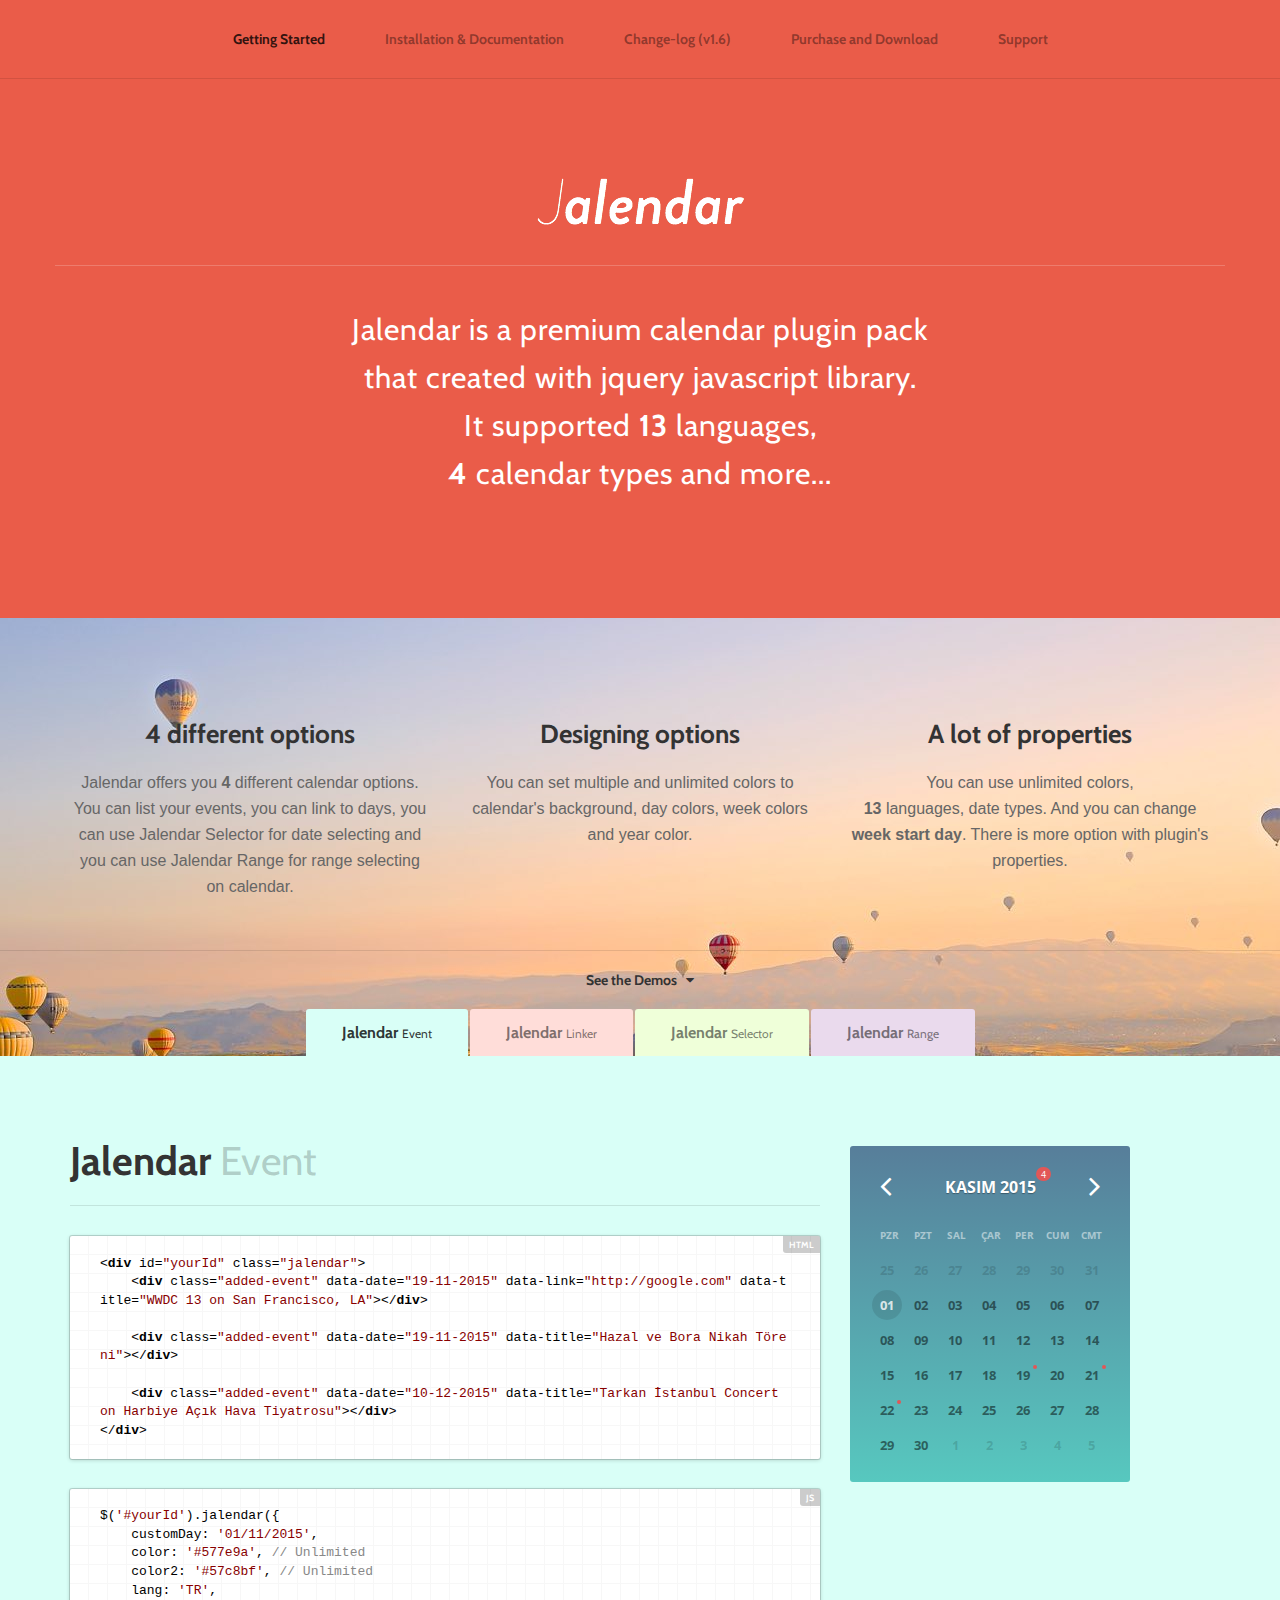
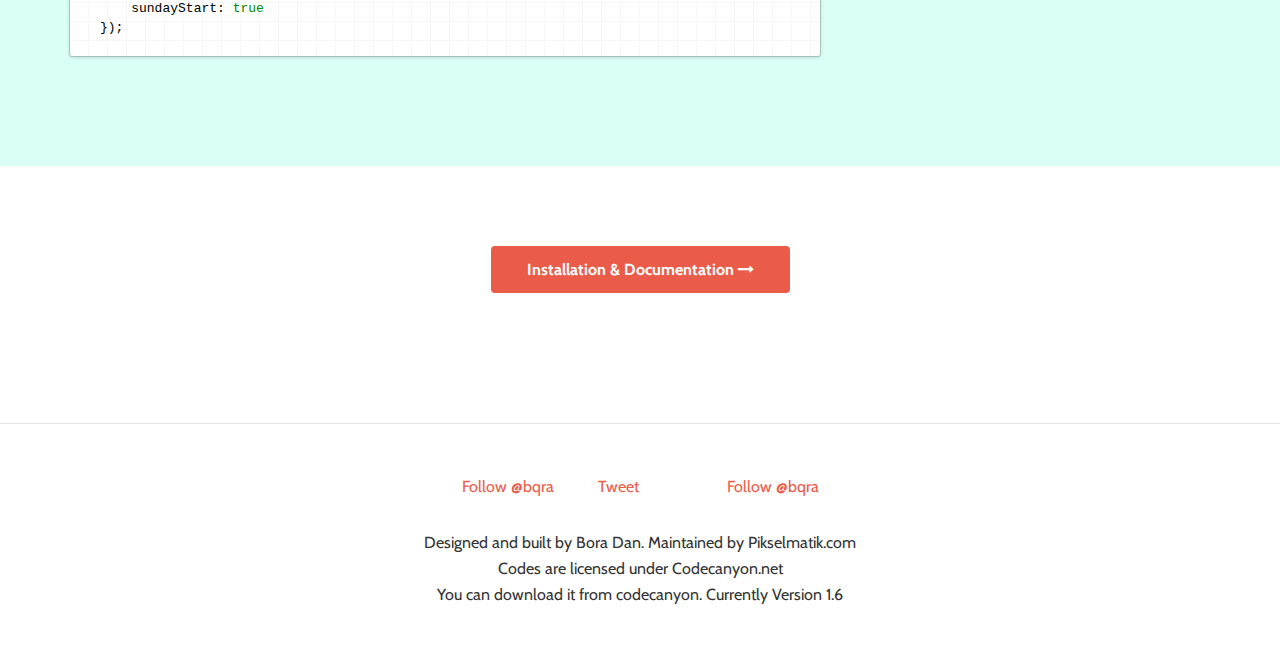
<file: index.html>
<!DOCTYPE html PUBLIC "-//W3C//DTD XHTML 1.0 Transitional//EN" "http://www.w3.org/TR/xhtml1/DTD/xhtml1-transitional.dtd">
<html xmlns="http://www.w3.org/1999/xhtml">
<head>

<meta http-equiv="Content-Type" content="text/html; charset=utf-8" />
<meta name="viewport" content="width=device-width, initial-scale=1">

<title>Jalendar2 - Premium Calendar Tool</title> 

<link rel="stylesheet" href="style/bootstrap.min.css">
<link rel="stylesheet" href="style/documentation.css">

<!-- Jalendar files -->
<link rel="stylesheet" href="jalendar/style/jalendar.css" type="text/css" />
<script type="text/javascript" src="jalendar/js/jquery-1.11.3.min.js"></script><!--jQuery-->
<script type="text/javascript" src="jalendar/js/jalendar.min.js"></script>
<!-- Jalendar files #end -->

<link rel="stylesheet" href="style/default.min.css" media="screen" type="text/css">
<script src="js/highlight.pack.js"></script>
<script src="js/documentation.js"></script>

<script type="text/javascript">
$(function () {

    $('#yourId').jalendar({
        customDay: '11/01/2015',
        color: '#577e9a', // Unlimited Colors
        color2: '#57c8bf', // Unlimited Colors
        lang: 'TR',
        sundayStart: true
    });

    $('#yourId2').jalendar({
        color: '#fff',
        type: 'linker',
        customUrl: 'http://yourcustomurl.com/yourcustomurl?var=',
        dateType: 'mm-dd-yyyy',
        titleColor: '#333',
        weekColor: '#EA5C49',
        todayColor: '#EA5C49'
    });

    $('#yourId3').jalendar({
        type: 'selector',
        dateType: 'yyyy-mm-dd',
        dayWithZero: false,
        done: function() {
            alert( $('#yourId3 input.data1').val() );
        }
    });

    $('#yourId4').jalendar({
        color: '#52D3D5',
        color2: '#52D5A4',
        dayWithZero: false,
        selectingBeforeToday: true,
        type: 'range',
        lang: 'TR',
        done: function() {
            alert( $('#yourId4 input.data1').val() + ' / ' + $('#yourId4 input.data2').val() );
        }
    });
});
</script>

</head>

<body>


<div id="fb-root"></div>
<script>(function(d, s, id) {
  var js, fjs = d.getElementsByTagName(s)[0];
  if (d.getElementById(id)) return;
  js = d.createElement(s); js.id = id;
  js.src = "//connect.facebook.net/tr_TR/sdk.js#xfbml=1&version=v2.4";
  fjs.parentNode.insertBefore(js, fjs);
}(document, 'script', 'facebook-jssdk'));</script>



<div class="container-fluid">

    <div class="row header">

        <ul class="nav">
            <li><a href="#" class="selected">Getting Started</a></li>    
            <li><a href="installation.html">Installation &amp; Documentation</a></li>    
            <li><a href="changelog.html">Change-log (v1.6)</a></li>    
            <li><a href="http://codecanyon.net/item/jalendar2-calendar-pack-event-range-and-more/12662442?ref=bqra">Purchase and Download</a></li>   
            <li><a href="mailto:bora_dan@hotmail.com?Subject=Jalendar2 Support">Support</a></li> 
        </ul>

        <div class="container">

            <div class="logo text-center"><img src="img/logo.png" alt="" /></div>
            <p class="mini-desc text-center">
                Jalendar is a premium calendar plugin pack<br /> that created with jquery javascript library. <br />
                It supported <b>13</b> languages, <br /><b>4</b> calendar types and more...
            </p>

        </div>
    </div>

    <div class="row features">
        <div class="container">
            <div class="row">
                <div class="col-md-4">
                    <div class="title">4 different options</div>
                    <p>
                        Jalendar offers you <b>4</b> different calendar options. You can list your events, you can link to days, you can use Jalendar Selector for date selecting and you can use Jalendar Range for range selecting on calendar.
                    </p>
                </div>
                <div class="col-md-4">
                    <div class="title">Designing options</div>
                    <p>
                        You can set multiple and unlimited colors to calendar's background, day colors, week colors and year color.
                    </p>
                </div>
                <div class="col-md-4">
                    <div class="title">A lot of properties</div>
                    <p>
                        You can use unlimited colors, <br /><b>13</b> languages, date types. And you can change <b>week start day</b>. There is more option with plugin's properties.
                    </p>
                </div>
            </div>
        </div>
    </div>
        
    <div class="row demos">

        <div class="see-demos">See the Demos &nbsp; <i class="fa fa-caret-down"></i></div>

        <div class="tab" data-name="a">
            <a href="javascript:;" class="selected">Jalendar <small>Event</small></a>
            <a href="javascript:;">Jalendar <small>Linker</small></a>
            <a href="javascript:;">Jalendar <small>Selector</small></a>
            <a href="javascript:;">Jalendar <small>Range</small></a>
        </div>

        <div class="tab-container" data-name="a">
            
            <div class="tab-content selected">

                    <div class="container">

                        <div class="row">
                            <div class="col-sm-8">

                                <h1>Jalendar <small>Event</small></h1>

                                <pre class="html">
                                    <code>&lt;div id="yourId" class="jalendar"&gt;
    &lt;div class="added-event" data-date="19-11-2015" data-link="http://google.com" data-title="WWDC 13 on San Francisco, LA"&gt;&lt;/div&gt;

    &lt;div class="added-event" data-date="19-11-2015" data-title="Hazal ve Bora Nikah Töreni"&gt;&lt;/div&gt;

    &lt;div class="added-event" data-date="10-12-2015" data-title="Tarkan İstanbul Concert on Harbiye Açık Hava Tiyatrosu"&gt;&lt;/div&gt;
&lt;/div&gt;</code>
</pre>

                                <pre class="js">
                                    <code>$('#yourId').jalendar({
    customDay: '01/11/2015',
    color: '#577e9a', // Unlimited
    color2: '#57c8bf', // Unlimited
    lang: 'TR',
    sundayStart: true
});</code>
</pre>


                            </div>
                            <div class="col-sm-4">

                                <div id="yourId" class="jalendar">
                                    <div class="added-event" data-link="http://pikselmatik.com" data-date="19-11-2015" data-title="WWDC 13 on San Francisco, LA"></div>
                                    <div class="added-event" data-link="http://pikselmatik.com" data-date="19-11-2015" data-title="Hazal ve Bora Nikah Töreni"></div>
                                    <div class="added-event" data-link="http://pikselmatik.com" data-date="21-11-2015" data-title="Hazal ve Bora Nikah Töreni"></div>
                                    <div class="added-event" data-date="22-11-2015" data-title="Hazal ve Bora Nikah Töreni at 21"></div>
                                    <div class="added-event" data-link="http://pikselmatik.com" data-date="10-12-2015" data-title="Tarkan İstanbul Concert on Harbiye Açık Hava Tiyatrosu"></div>
                                </div>

                            </div>
                        </div>
                    </div>

            </div>
            <div class="tab-content">
                
                <div class="container">

                    <div class="row">

                        <div class="col-sm-8">

                            <h1>Jalendar <small>Linker</small></h1>

                            <pre class="html">
                                <code>&lt;div id="yourId2" class="jalendar"&gt;&lt;/div&gt;</code>
</pre>
                            
                            <pre class="js">
                                <code>$('#yourId2').jalendar({
    color: '#fff',
    type: 'linker',
    customUrl: 'http://yourcustomurl.com/yourcustomurl?var=',
    dateType: 'mm-dd-yyyy',
    titleColor: '#666',
    weekColor: '#EA5C49',
    todayColor: '#EA5C49'
});</code>
</pre>
                        </div>
                        <div class="col-sm-4">
                            <div id="yourId2" class="jalendar"></div>
                        </div>

                    </div>
                </div>

            </div>
            <div class="tab-content">
                
                <div class="container">

                    <div class="row">
                    
                        <div class="col-sm-8">

                            <h1>Jalendar <small>Selector</small></h1>

                            <pre class="html">
                                <code>&lt;div id="yourId3" class="jalendar"&gt;&lt;/div&gt;</code>
</pre>

                            <pre class="js">
                                <code>$('#yourId3').jalendar({
    type: 'selector',
    dateType: 'yyyy-mm-dd',
    done: function() {
        alert( $('#yourId3 input.data1').val() );
    }
});</code>
</pre>
                        </div>
                        <div class="col-sm-4">
                            <div id="yourId3" class="jalendar"></div>
                        </div>

                    </div>

                </div>

            </div>

            <div class="tab-content">
                
                <div class="container">

                    <div class="row">
                    
                        <div class="col-sm-8">

                            <h1>Jalendar <small>Range</small></h1>

                            <pre class="html">
                                <code>&lt;div id="yourId4" class="jalendar"&gt;&lt;/div&gt;</code>
</pre>

                            <pre>
                                <code>$('#yourId4').jalendar({
    color: '#37C4A7',
    type: 'range',
    lang: 'TR',
    selectingBeforeToday: true,
    done: function() {
        alert($('#yourId4 input.data1').val() + ' / ' + $('#yourId4 input.data2').val())
    }
});</code>
</pre>
                        </div>
                        <div class="col-sm-4">
                            <div id="yourId4" class="jalendar"></div>
                        </div>

                    </div>

                </div>

            </div>
        </div>
    </div>

    <div class="row continue">
        <div class="container text-center">
            <a href="installation.html" class="button">Installation &amp; Documentation <i class="fa fa-long-arrow-right"></i></a>
        </div>
    </div>
</div>

<div class="footer">
    <div class="container">
        <div class="row">
        
            <div class="sharing">
                <div>
                    <a href="https://twitter.com/bqra" class="twitter-follow-button" data-show-count="false">Follow @bqra</a> <script>!function(d,s,id){var js,fjs=d.getElementsByTagName(s)[0],p=/^http:/.test(d.location)?'http':'https';if(!d.getElementById(id)){js=d.createElement(s);js.id=id;js.src=p+'://platform.twitter.com/widgets.js';fjs.parentNode.insertBefore(js,fjs);}}(document, 'script', 'twitter-wjs');</script>
                </div>
                <div>
                    <a href="https://twitter.com/share" class="twitter-share-button" data-text="Check out this amazing jquery calendar plugin" data-via="bqra" data-hashtags="jalendar">Tweet</a> <script>!function(d,s,id){var js,fjs=d.getElementsByTagName(s)[0],p=/^http:/.test(d.location)?'http':'https';if(!d.getElementById(id)){js=d.createElement(s);js.id=id;js.src=p+'://platform.twitter.com/widgets.js';fjs.parentNode.insertBefore(js,fjs);}}(document, 'script', 'twitter-wjs');</script>
                </div>
                <div>
                    <div class="fb-follow" data-layout="button_count" data-href="http://www.facebook.com/bora.dan87"></div>
                </div>
                <div>
                    <!-- Place this tag where you want the button to render. -->
                    <a class="github-button" href="https://github.com/bqra" data-count-href="/bqra/followers" data-count-api="/users/bqra#followers" data-count-aria-label="# followers on GitHub" aria-label="Follow @bqra on GitHub">Follow @bqra</a>
                </div>
            </div>
            <p>
                Designed and built by Bora Dan. Maintained by Pikselmatik.com <br />
                Codes are licensed under Codecanyon.net <br />
                You can download it from codecanyon. Currently Version 1.6
            </p>
            
        </div>

    </div>
</div>


<script async defer id="github-bjs" src="https://buttons.github.io/buttons.js"></script>

</body>
</html>
</file>
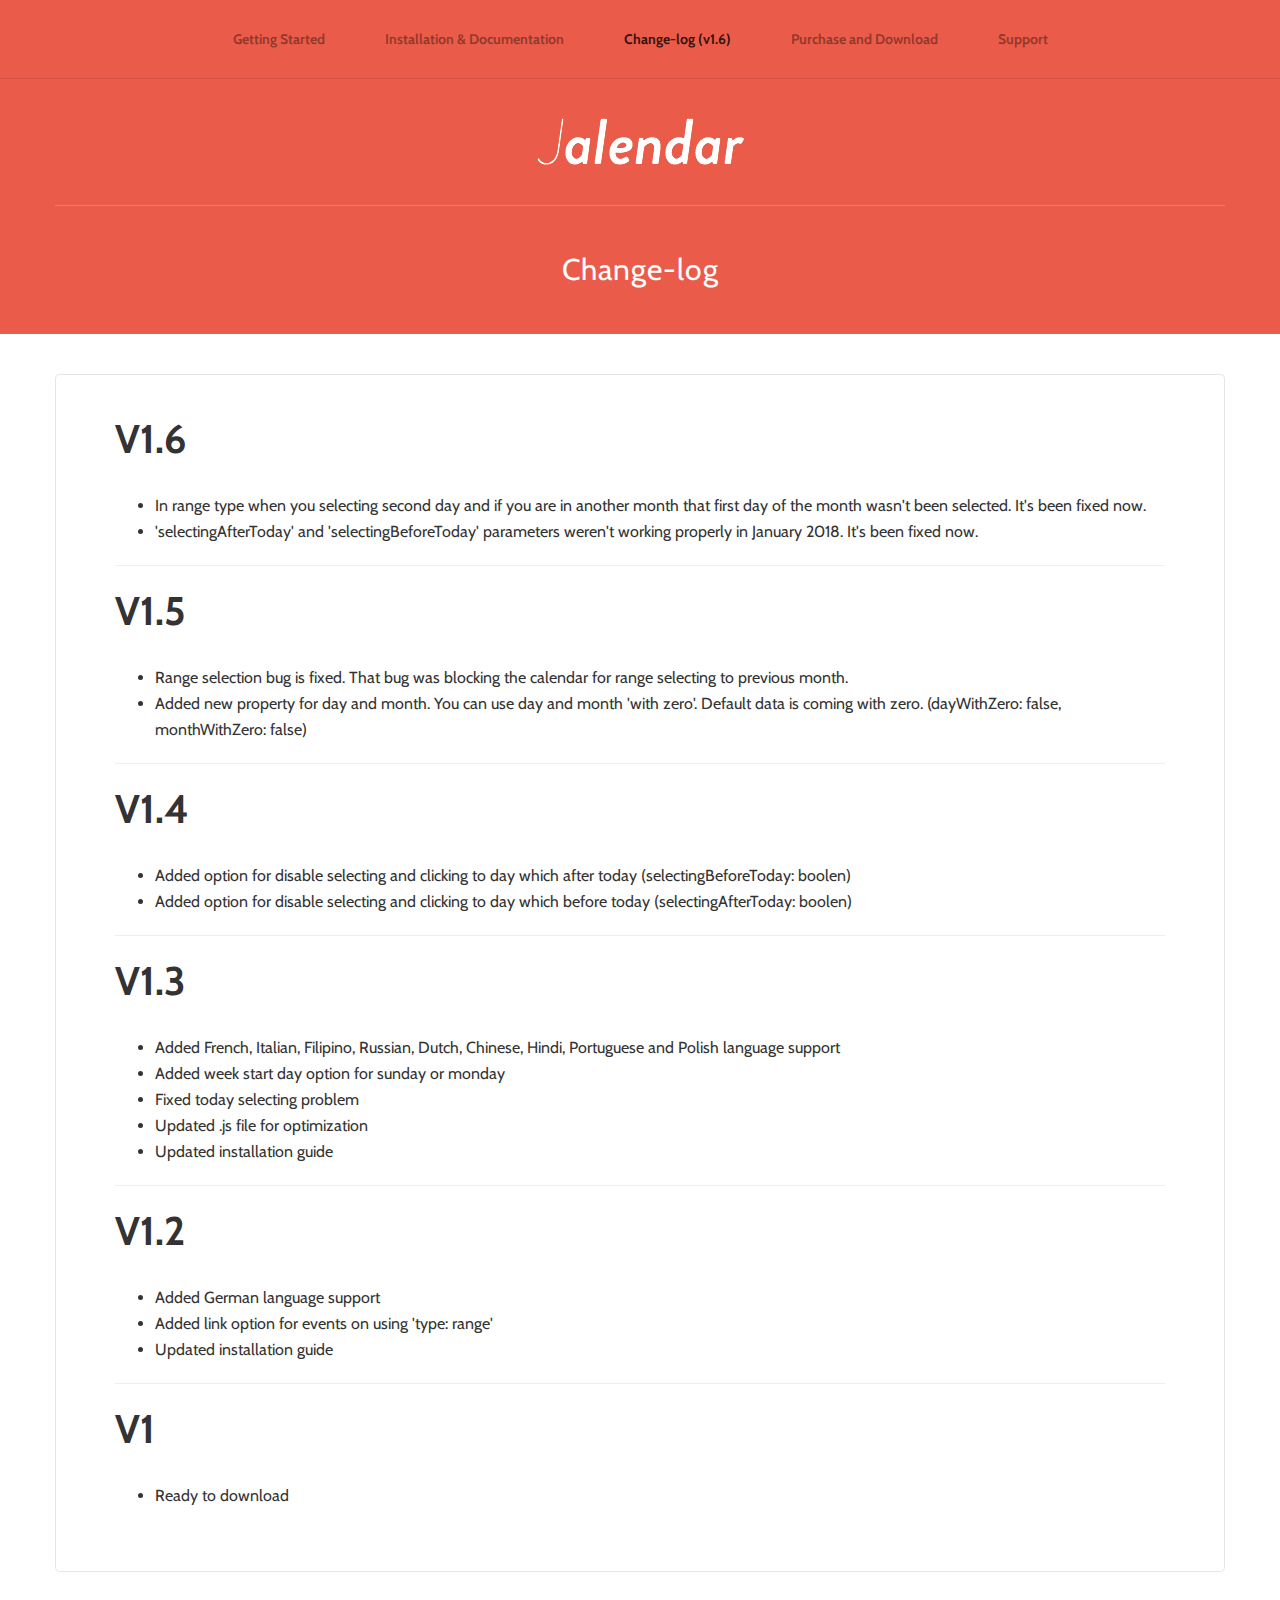
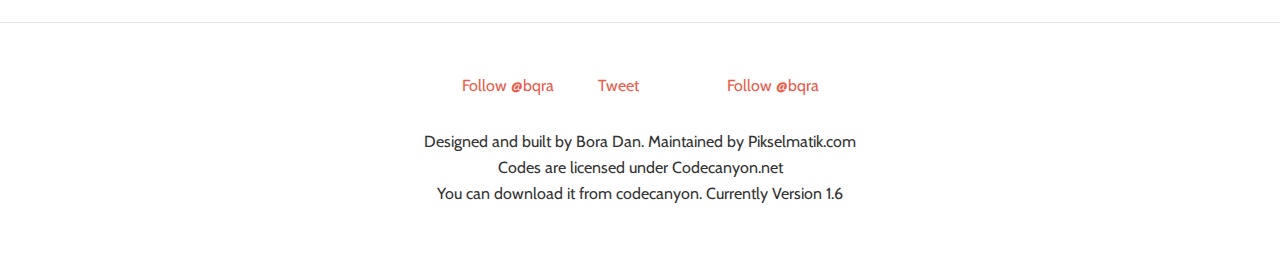
<file: changelog.html>
<!DOCTYPE html PUBLIC "-//W3C//DTD XHTML 1.0 Transitional//EN" "http://www.w3.org/TR/xhtml1/DTD/xhtml1-transitional.dtd">
<html xmlns="http://www.w3.org/1999/xhtml">
<head>

<meta http-equiv="Content-Type" content="text/html; charset=utf-8" />
<meta name="viewport" content="width=device-width, initial-scale=1">

<title>Jalendar2 - Premium Calendar Tool</title> 

<link rel="stylesheet" href="style/bootstrap.min.css">
<link rel="stylesheet" href="style/documentation.css">

<!-- Jalendar files -->
<link rel="stylesheet" href="jalendar/style/jalendar.css" type="text/css" />
<script type="text/javascript" src="jalendar/js/jquery-1.11.3.min.js"></script><!--jQuery-->
<script type="text/javascript" src="jalendar/js/jalendar.min.js"></script>
<!-- Jalendar files #end -->

<link rel="stylesheet" href="style/default.min.css" media="screen" type="text/css">
<script src="js/highlight.pack.js"></script>
<script src="js/documentation.js"></script>

</head>
<body>

	<div id="fb-root"></div>
	<script>(function(d, s, id) {
	  var js, fjs = d.getElementsByTagName(s)[0];
	  if (d.getElementById(id)) return;
	  js = d.createElement(s); js.id = id;
	  js.src = "//connect.facebook.net/tr_TR/sdk.js#xfbml=1&version=v2.4";
	  fjs.parentNode.insertBefore(js, fjs);
	}(document, 'script', 'facebook-jssdk'));</script>

	<div class="container-fluid">
		
		<div class="row header header-mini">

	        <ul class="nav">
	            <li><a href="index.html">Getting Started</a></li>    
	            <li><a href="installation.html">Installation &amp; Documentation</a></li>    
	            <li><a href="#" class="selected">Change-log (v1.6)</a></li>    
	            <li><a href="http://codecanyon.net/item/jalendar2-calendar-pack-event-range-and-more/12662442?ref=bqra">Purchase and Download</a></li>    
	            <li><a href="mailto:bora_dan@hotmail.com?Subject=Jalendar2 Support">Support</a></li> 
	        </ul>

	        <div class="container">

	            <div class="logo text-center"><img src="img/logo.png" alt="" /></div>
	            <p class="mini-desc text-center">Change-log</p>

	        </div>
	    </div>

	    
    	<div class="container white">

    		<div class="row">
    			<div class="col-xs-12">
                    <h1>V1.6</h1>
                    <ul>
                        <li>In range type when you selecting second day and if you are in another month that first day of the month wasn't been selected. It's been fixed now.</li>
                        <li>'selectingAfterToday' and 'selectingBeforeToday' parameters weren't working properly in January 2018. It's been fixed now.</li>
                    </ul>
                    <hr />
                    <h1>V1.5</h1>
                    <ul>
                        <li>Range selection bug is fixed. That bug was blocking the calendar for range selecting to previous month.</li>
                        <li>Added new property for day and month. You can use day and month 'with zero'. Default data is coming with zero. (dayWithZero: false, monthWithZero: false)</li>
                    </ul>
                    <hr />
                    <h1>V1.4</h1>
                    <ul>
                        <li>Added option for disable selecting and clicking to day which after today (selectingBeforeToday: boolen)</li>
                        <li>Added option for disable selecting and clicking to day which before today (selectingAfterToday: boolen)</li>
                    </ul>
                    <hr />
                    <h1>V1.3</h1>
                    <ul>
                        <li>Added French, Italian, Filipino, Russian, Dutch, Chinese, Hindi, Portuguese and Polish language support</li>
                        <li>Added week start day option for sunday or monday</li>
                        <li>Fixed today selecting problem</li>
                        <li>Updated .js file for optimization</li>
                        <li>Updated installation guide</li>
                    </ul>
                    <hr />
                    <h1>V1.2</h1>
                    <ul>
                        <li>Added German language support</li>
                        <li>Added link option for events on using 'type: range'</li>
                        <li>Updated installation guide</li>
                    </ul>
                    <hr />
                    <h1>V1</h1>
                    <ul>
                        <li>Ready to download</li>
                    </ul>                  
    				

					
					<br />
					<br />
				
    			</div>

    		</div>
    		
    	</div>

	</div>

<div class="footer">
    <div class="container">
        <div class="row">
        
            <div class="sharing">
                <div>
                    <a href="https://twitter.com/bqra" class="twitter-follow-button" data-show-count="false">Follow @bqra</a> <script>!function(d,s,id){var js,fjs=d.getElementsByTagName(s)[0],p=/^http:/.test(d.location)?'http':'https';if(!d.getElementById(id)){js=d.createElement(s);js.id=id;js.src=p+'://platform.twitter.com/widgets.js';fjs.parentNode.insertBefore(js,fjs);}}(document, 'script', 'twitter-wjs');</script>
                </div>
                <div>
                    <a href="https://twitter.com/share" class="twitter-share-button" data-text="Check out this amazing jquery calendar plugin" data-via="bqra" data-hashtags="jalendar">Tweet</a> <script>!function(d,s,id){var js,fjs=d.getElementsByTagName(s)[0],p=/^http:/.test(d.location)?'http':'https';if(!d.getElementById(id)){js=d.createElement(s);js.id=id;js.src=p+'://platform.twitter.com/widgets.js';fjs.parentNode.insertBefore(js,fjs);}}(document, 'script', 'twitter-wjs');</script>
                </div>
                <div>
                    <div class="fb-follow" data-layout="button_count" data-href="http://www.facebook.com/bora.dan87"></div>
                </div>
                <div>
                    <!-- Place this tag where you want the button to render. -->
                    <a class="github-button" href="https://github.com/bqra" data-count-href="/bqra/followers" data-count-api="/users/bqra#followers" data-count-aria-label="# followers on GitHub" aria-label="Follow @bqra on GitHub">Follow @bqra</a>
                </div>
            </div>
            <p>
                Designed and built by Bora Dan. Maintained by Pikselmatik.com <br />
                Codes are licensed under Codecanyon.net <br />
                You can download it from codecanyon. Currently Version 1.6
            </p>
            
        </div>

    </div>
</div>


<script async defer id="github-bjs" src="https://buttons.github.io/buttons.js"></script>
	
</body>
</html>
</file>
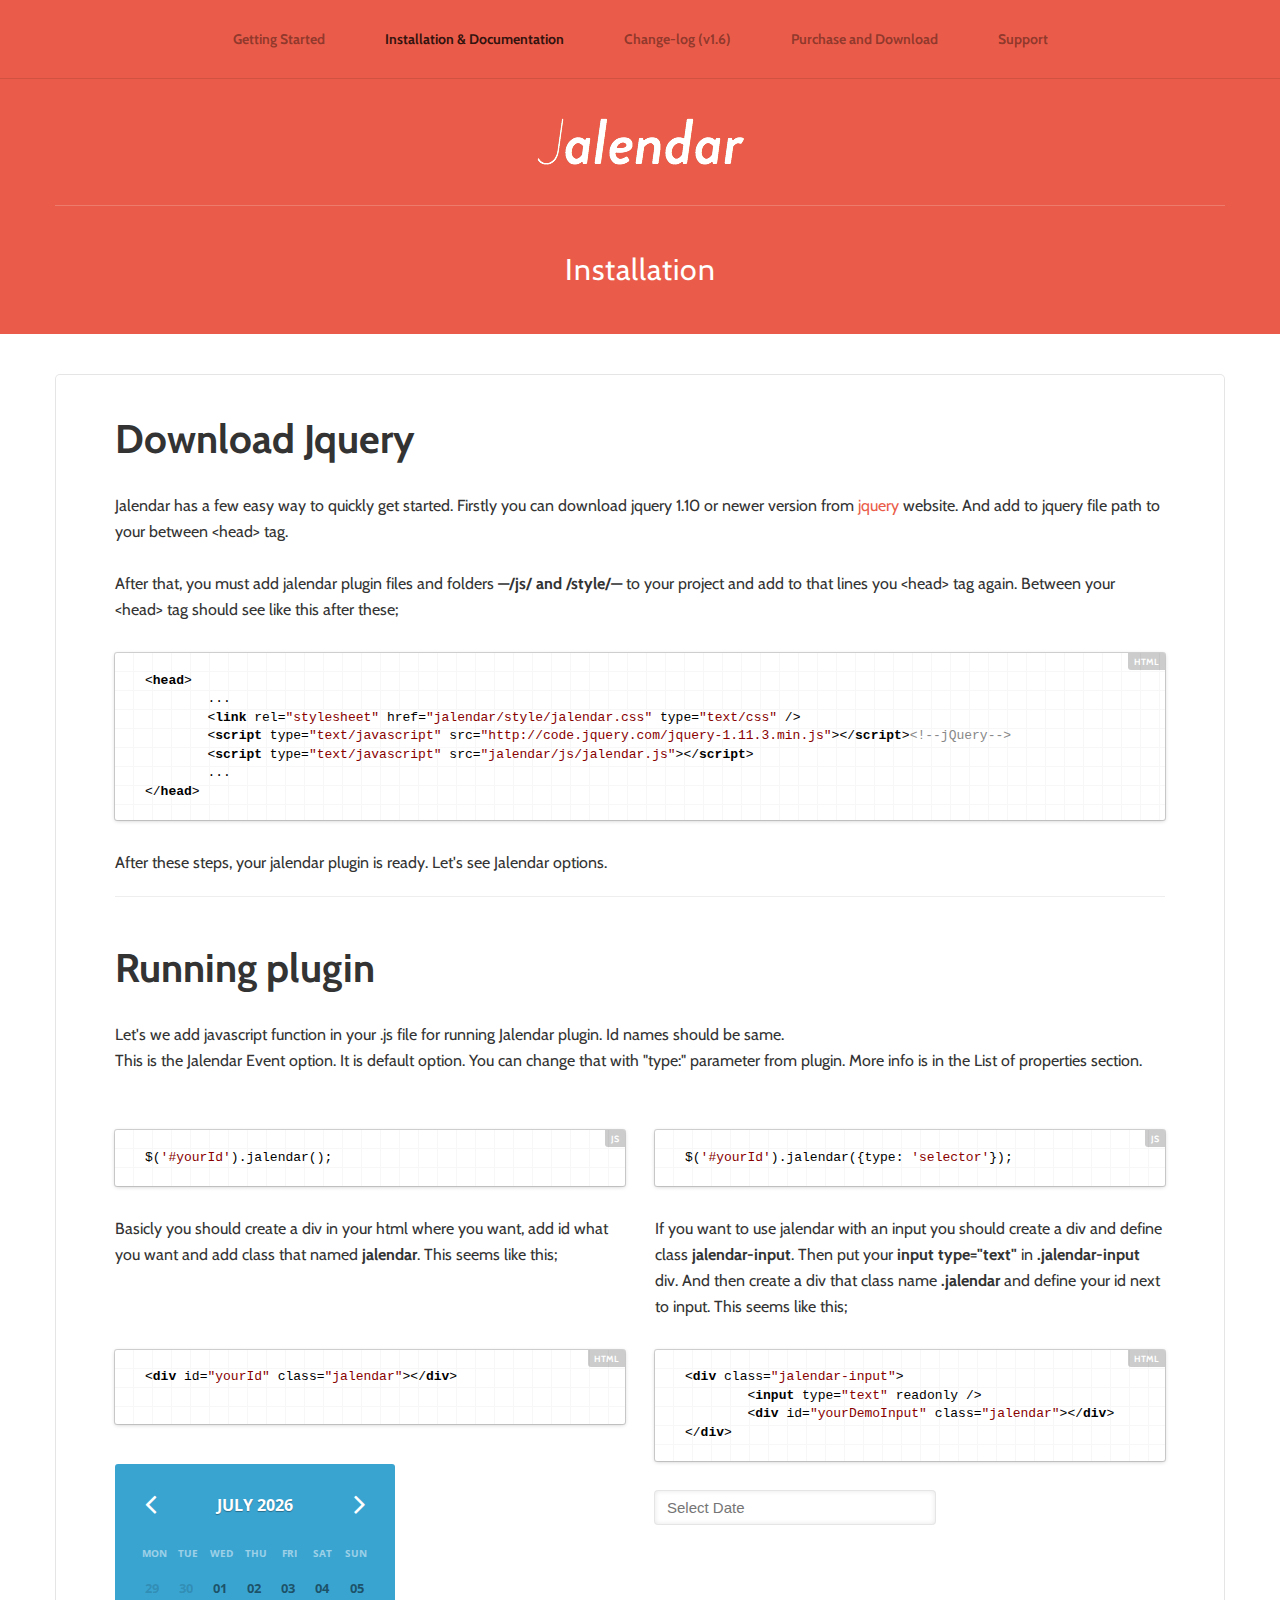
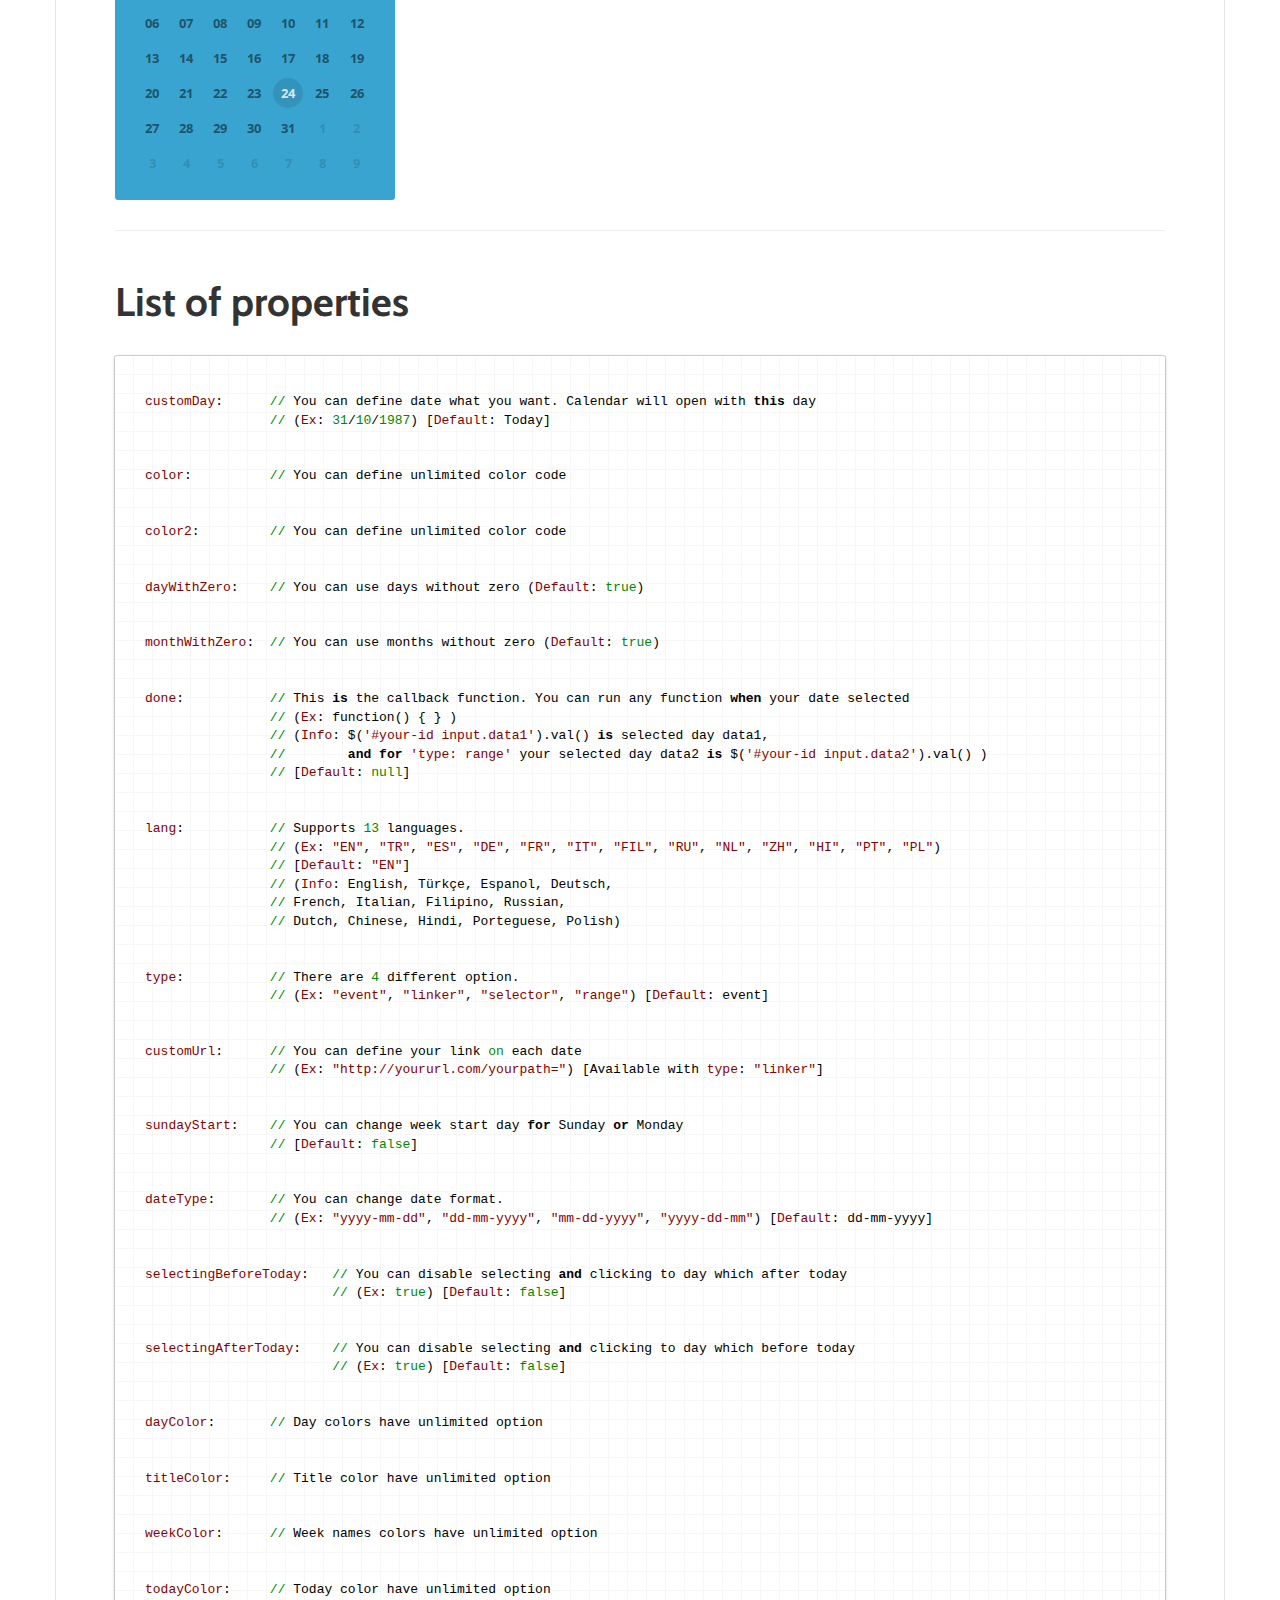
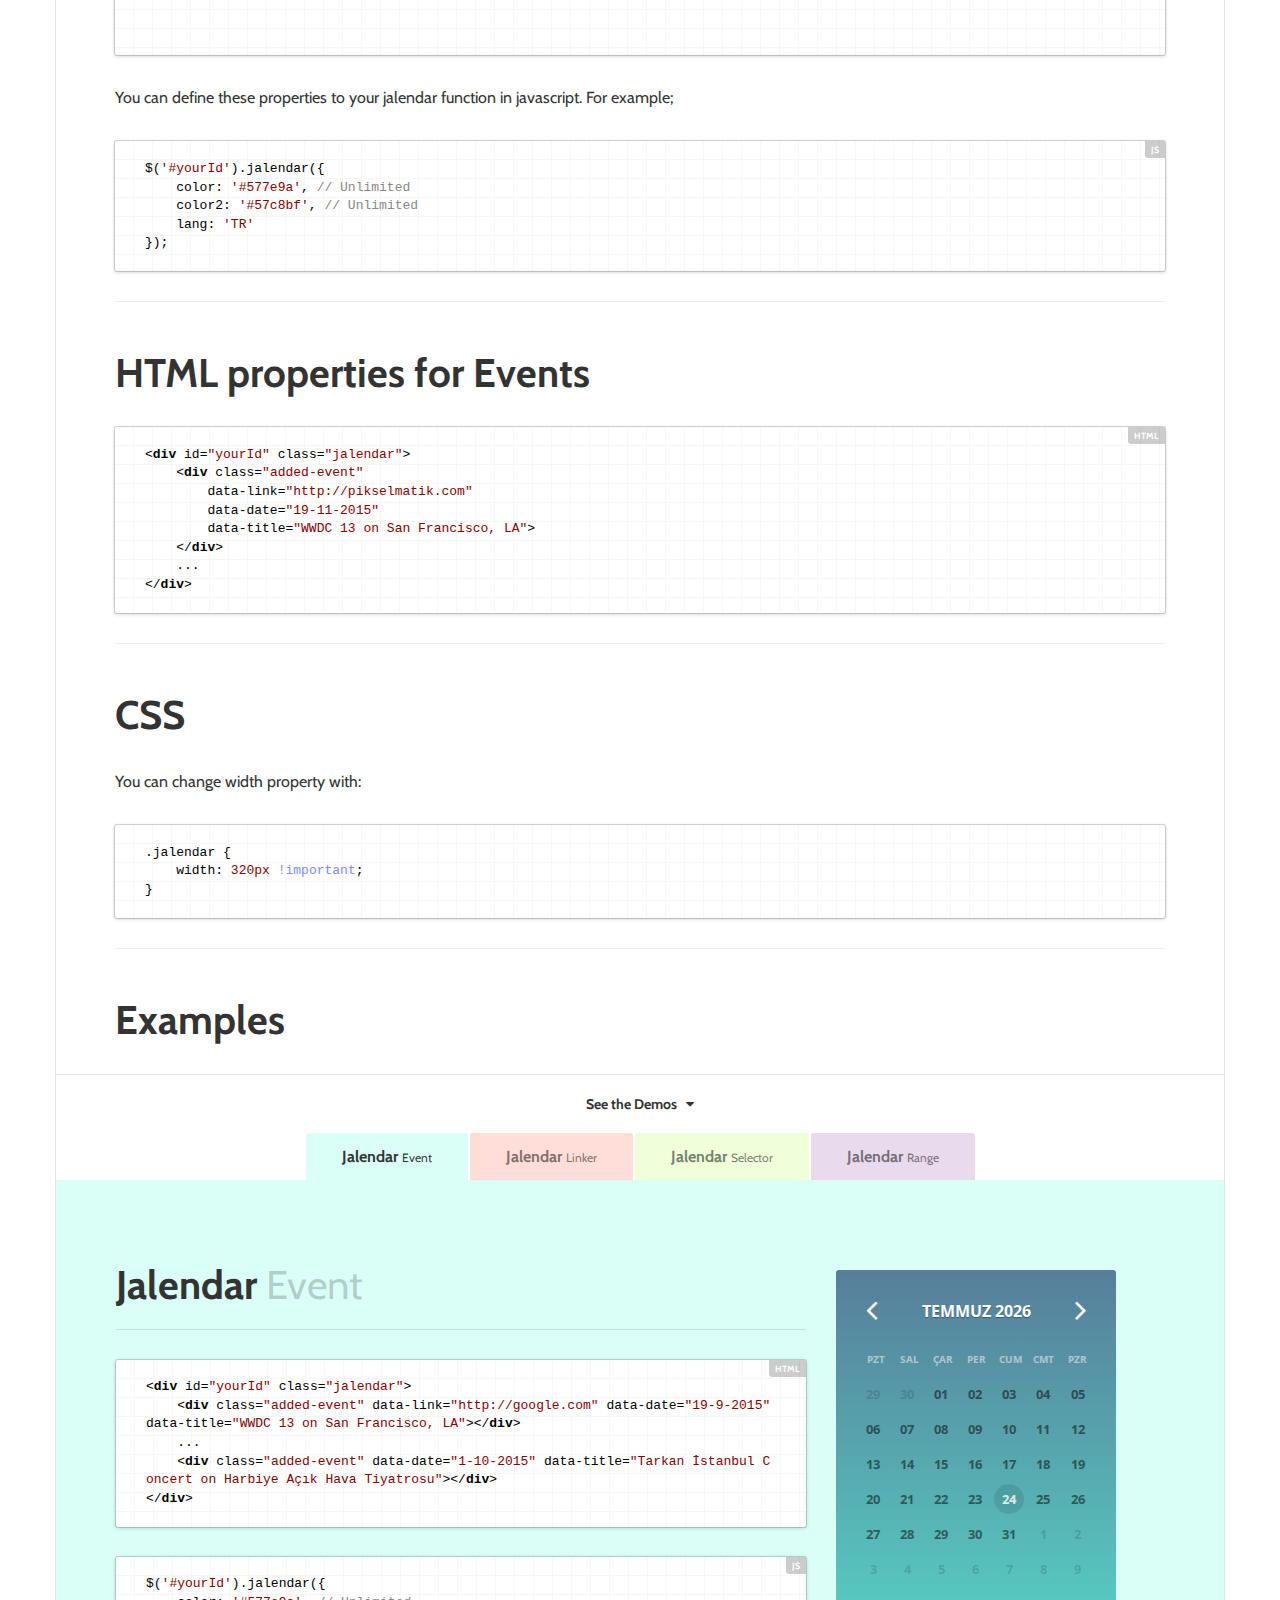
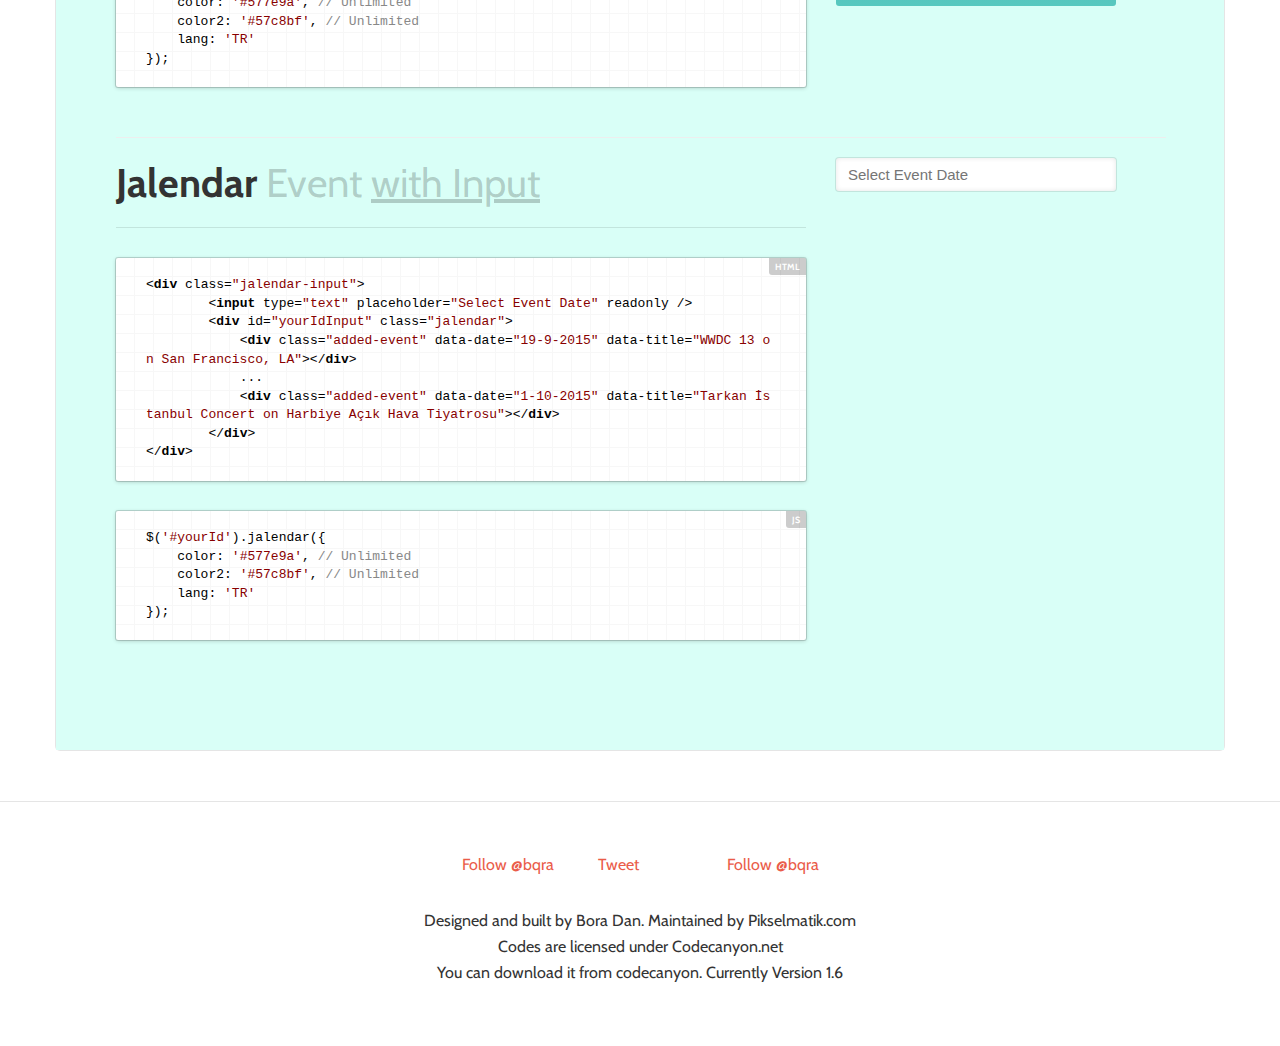
<file: installation.html>
<!DOCTYPE html PUBLIC "-//W3C//DTD XHTML 1.0 Transitional//EN" "http://www.w3.org/TR/xhtml1/DTD/xhtml1-transitional.dtd">
<html xmlns="http://www.w3.org/1999/xhtml">
<head>

<meta http-equiv="Content-Type" content="text/html; charset=utf-8" />
<meta name="viewport" content="width=device-width, initial-scale=1">

<title>Jalendar2 - Premium Calendar Tool</title> 

<link rel="stylesheet" href="style/bootstrap.min.css">
<link rel="stylesheet" href="style/documentation.css">

<!-- Jalendar files -->
<link rel="stylesheet" href="jalendar/style/jalendar.css" type="text/css" />
<script type="text/javascript" src="jalendar/js/jquery-1.11.3.min.js"></script><!--jQuery-->
<script type="text/javascript" src="jalendar/js/jalendar.min.js"></script>
<!-- Jalendar files #end -->

<link rel="stylesheet" href="style/default.min.css" media="screen" type="text/css">
<script src="js/highlight.pack.js"></script>
<script src="js/documentation.js"></script>

<script type="text/javascript">
$(function () {
    $('#yourId').jalendar({
        color: '#577e9a', // Unlimited Colors
        color2: '#57c8bf', // Unlimited Colors
        lang: 'TR'
    });

    $('#yourIdInput').jalendar({
        color: '#577e9a', // Unlimited Colors
        color2: '#57c8bf', // Unlimited Colors
        lang: 'TR'
    });

    $('#yourId2').jalendar({
        color: '#fff',
        type: 'linker',
        customUrl: 'http://yourcustomurl.com/yourcustomurl?var=',
        dateType: 'mm-dd-yyyy',
        titleColor: '#333',
        weekColor: '#EA5C49',
        todayColor: '#EA5C49'
    });

    $('#yourId3').jalendar({
        type: 'selector',
        dateType: 'yyyy-mm-dd',
        dayWithZero: false,
    });

    $('#yourId3Input').jalendar({
        color: '#4E99CE',
        type: 'selector',
        dateType: 'yyyy-mm-dd',
        lang: 'TR',
        dayWithZero: false,
    });    

    $('#yourId4').jalendar({
        color: '#37C4A7',
        type: 'range',
        dayWithZero: false,
        selectingAfterToday: true,
        lang: 'TR'
    });

	$('#yourId4Input').jalendar({
        color: '#4ECE8C',
        type: 'range',
        dayWithZero: false,
        lang: 'TR'
    });    

});
</script>
</head>
<body>

	<div id="fb-root"></div>
	<script>(function(d, s, id) {
	  var js, fjs = d.getElementsByTagName(s)[0];
	  if (d.getElementById(id)) return;
	  js = d.createElement(s); js.id = id;
	  js.src = "//connect.facebook.net/tr_TR/sdk.js#xfbml=1&version=v2.4";
	  fjs.parentNode.insertBefore(js, fjs);
	}(document, 'script', 'facebook-jssdk'));</script>

	<div class="container-fluid">
		
		<div class="row header header-mini">

	        <ul class="nav">
	            <li><a href="index.html">Getting Started</a></li>    
	            <li><a href="#" class="selected">Installation &amp; Documentation</a></li>  
	            <li><a href="changelog.html">Change-log (v1.6)</a></li>      
	            <li><a href="http://codecanyon.net/item/jalendar2-calendar-pack-event-range-and-more/12662442?ref=bqra">Purchase and Download</a></li>  
	            <li><a href="mailto:bora_dan@hotmail.com?Subject=Jalendar2 Support">Support</a></li>   
	        </ul>

	        <div class="container">

	            <div class="logo text-center"><img src="img/logo.png" alt="" /></div>
	            <p class="mini-desc text-center">Installation</p>

	        </div>
	    </div>

	    
    	<div class="container white">

    		<div class="row">
    			<div class="col-xs-12">
    				<h1>Download Jquery</h1>
    				<p>
    					Jalendar has a few easy way to quickly get started. Firstly you can download jquery 1.10 or newer version from <a href="http://jquery.com" target="_blank">jquery</a> website. And add to jquery file path to your between &lt;head&gt; tag.
    					<br /><br />
    					After that, you must add jalendar plugin files and folders —<b>/js/ and /style/</b>— to your project and add to that lines you &lt;head&gt; tag again. Between your &lt;head&gt; tag should see like this after these;
    				</p>

    				<pre class="html">
    					<code>&lt;head&gt;
	...
	&lt;link rel="stylesheet" href="jalendar/style/jalendar.css" type="text/css" /&gt;
	&lt;script type="text/javascript" src="http://code.jquery.com/jquery-1.11.3.min.js"&gt;&lt;/script&gt;&lt;!--jQuery--&gt;
	&lt;script type="text/javascript" src="jalendar/js/jalendar.js"&gt;&lt;/script&gt;
	...
&lt;/head&gt;</code>
</pre>


					After these steps, your jalendar plugin is ready. Let's see Jalendar options. 
					<hr />
					<br />
					<h1>Running plugin</h1>
					Let's we add javascript function in your .js file for running Jalendar plugin. Id names should be same.
					<br />
					This is the Jalendar Event option. It is default option. You can change that with "type:" parameter from plugin. More info is in the List of properties section.
					<br /><br />

					<div class="row">

						<div class="col-sm-6">
							<pre class="js">
                        <code>$('#yourId').jalendar();</code>
</pre>
							Basicly you should create a div in your html where you want, add id what you want and add class that named <b>jalendar</b>. This seems like this;
							<br /><br /><br />
							<pre class="html">
		                        <code>&lt;div id="yourId" class="jalendar"&gt;&lt;/div&gt;</code>
		</pre>

							<script>$(function(){ $('#demo').jalendar(); });</script>
							<div id="demo" class="jalendar" style="display: inline-block;"></div>
						</div>
						<div class="col-sm-6">
							<pre class="js">
                        		<code>$('#yourId').jalendar({type: 'selector'});</code>
</pre>
							
							If you want to use jalendar with an input you should create a div and define class <b>jalendar-input</b>. Then put your <b>input type="text"</b> in <b>.jalendar-input</b> div. And then create a div that class name <b>.jalendar</b> and define your id next to input. This seems like this;
							<pre class="html">
		                        <code>&lt;div class="jalendar-input"&gt;
	&lt;input type="text" readonly /&gt;
	&lt;div id="yourDemoInput" class="jalendar"&gt;&lt;/div&gt;
&lt;/div&gt;</code>
</pre>

							<script>$(function(){ $('#yourDemoInput').jalendar({ type: 'selector'} ); });</script>
							<div class="jalendar-input">
                    			<input type="text" placeholder="Select Date" readonly />
                    			<div id="yourDemoInput" class="jalendar"></div>
                    		</div>

						</div>

					</div>
					<hr />
					<br />
					<h1>List of properties</h1>

					<pre>
						<code>
customDay:	// You can define date what you want. Calendar will open with this day 
		// (Ex: 31/10/1987) [Default: Today]


color: 		// You can define unlimited color code


color2: 	// You can define unlimited color code


dayWithZero:    // You can use days without zero (Default: true)


monthWithZero:  // You can use months without zero (Default: true)


done:		// This is the callback function. You can run any function when your date selected 
		// (Ex: function() { } )
		// (Info: $('#your-id input.data1').val() is selected day data1, 
		//        and for 'type: range' your selected day data2 is $('#your-id input.data2').val() )
		// [Default: null]


lang: 		// Supports 13 languages. 
		// (Ex: "EN", "TR", "ES", "DE", "FR", "IT", "FIL", "RU", "NL", "ZH", "HI", "PT", "PL") 
		// [Default: "EN"]
		// (Info: English, Türkçe, Espanol, Deutsch, 
		// French, Italian, Filipino, Russian, 
		// Dutch, Chinese, Hindi, Porteguese, Polish)


type: 		// There are 4 different option. 
		// (Ex: "event", "linker", "selector", "range") [Default: event]


customUrl:	// You can define your link on each date 
		// (Ex: "http://yoururl.com/yourpath=") [Available with type: "linker"]


sundayStart:    // You can change week start day for Sunday or Monday
		// [Default: false]


dateType:	// You can change date format. 
		// (Ex: "yyyy-mm-dd", "dd-mm-yyyy", "mm-dd-yyyy", "yyyy-dd-mm") [Default: dd-mm-yyyy]


selectingBeforeToday:	// You can disable selecting and clicking to day which after today
                        // (Ex: true) [Default: false]


selectingAfterToday:    // You can disable selecting and clicking to day which before today
                        // (Ex: true) [Default: false]


dayColor:	// Day colors have unlimited option


titleColor:	// Title color have unlimited option


weekColor: 	// Week names colors have unlimited option


todayColor: 	// Today color have unlimited option

</code>
					</pre>

					<p>
						You can define these properties to your jalendar function in javascript. For example; 
					</p>

					<pre class="js">
                                    <code>$('#yourId').jalendar({
    color: '#577e9a', // Unlimited
    color2: '#57c8bf', // Unlimited
    lang: 'TR'
});</code>
</pre>

<hr />
<br />

<h1>HTML properties for Events</h1>
<pre class="html">
<code>
&lt;div id="yourId" class="jalendar"&gt;
    &lt;div class="added-event" 
    	data-link="http://pikselmatik.com" 
    	data-date="19-11-2015" 
    	data-title="WWDC 13 on San Francisco, LA"&gt;
    &lt;/div&gt;
    ...
&lt;/div&gt;
</code>
</pre>


<hr />
<br />
<h1>CSS</h1>
You can change width property with:
<pre class="css">
<code>
.jalendar {
    width: 320px !important;
}                                    	
</code>
</pre>


					<hr />
					<br />
					<h1>Examples</h1>
					
					<div class="row demos detail">

				        <div class="see-demos">See the Demos &nbsp; <i class="fa fa-caret-down"></i></div>

				        <div class="tab" data-name="a">
				            <a href="javascript:;" class="selected">Jalendar <small>Event</small></a>
				            <a href="javascript:;">Jalendar <small>Linker</small></a>
				            <a href="javascript:;">Jalendar <small>Selector</small></a>
				            <a href="javascript:;">Jalendar <small>Range</small></a>
				        </div>

				        <div class="tab-container" data-name="a">
				            
				            <div class="tab-content selected">

				                    <div class="container">

				                        <div class="row">
				                            <div class="col-sm-8">

				                                <h1>Jalendar <small>Event</small></h1>

				                                <pre class="html">
				                                    <code>&lt;div id="yourId" class="jalendar"&gt;
    &lt;div class="added-event" data-link="http://google.com" data-date="19-9-2015" data-title="WWDC 13 on San Francisco, LA"&gt;&lt;/div&gt;
    ...
    &lt;div class="added-event" data-date="1-10-2015" data-title="Tarkan İstanbul Concert on Harbiye Açık Hava Tiyatrosu"&gt;&lt;/div&gt;
&lt;/div&gt;</code>
</pre>

				                                <pre class="js">
				                                    <code>$('#yourId').jalendar({
    color: '#577e9a', // Unlimited
    color2: '#57c8bf', // Unlimited
    lang: 'TR'
});</code>
</pre>


				                            </div>
				                            <div class="col-sm-4">

				                                <div id="yourId" class="jalendar">
				                                    <div class="added-event" data-date="19-9-2015" data-title="WWDC 13 on San Francisco, LA"></div>
				                                    <div class="added-event" data-date="17-8-2015" data-title="Hazal ve Bora Nikah Töreni"></div>
				                                    <div class="added-event" data-date="17-8-2015" data-title="Hazal ve Bora Nikah Töreni"></div>
				                                    <div class="added-event" data-date="16-8-2015" data-title="Hazal ve Bora Nikah Töreni at 21"></div>
				                                    <div class="added-event" data-date="1-10-2015" data-title="Tarkan İstanbul Concert on Harbiye Açık Hava Tiyatrosu"></div>
				                                </div>

				                            </div>
				                        </div>

				                        <hr />

				                        <div class="row">
				                            <div class="col-sm-8">

				                                <h1>Jalendar <small>Event <u>with Input</u></small></h1>

				                                <pre class="html">
				                                    <code>&lt;div class="jalendar-input"&gt;
	&lt;input type="text" placeholder="Select Event Date" readonly /&gt;
	&lt;div id="yourIdInput" class="jalendar"&gt;
	    &lt;div class="added-event" data-date="19-9-2015" data-title="WWDC 13 on San Francisco, LA"&gt;&lt;/div&gt;
	    ...
	    &lt;div class="added-event" data-date="1-10-2015" data-title="Tarkan İstanbul Concert on Harbiye Açık Hava Tiyatrosu"&gt;&lt;/div&gt;
	&lt;/div&gt;
&lt;/div&gt;</code>
</pre>

				                                <pre class="js">
				                                    <code>$('#yourId').jalendar({
    color: '#577e9a', // Unlimited
    color2: '#57c8bf', // Unlimited
    lang: 'TR'
});</code>
</pre>
				                            </div>
				                            <div class="col-sm-4">
												
												<div class="jalendar-input">
													<input type="text" placeholder="Select Event Date" readonly />
					                                <div id="yourIdInput" class="jalendar">
					                                    <div class="added-event" data-date="19-9-2015" data-title="WWDC 13 on San Francisco, LA"></div>
					                                    <div class="added-event" data-date="17-8-2015" data-title="Hazal ve Bora Nikah Töreni"></div>
					                                    <div class="added-event" data-date="17-8-2015" data-title="Hazal ve Bora Nikah Töreni"></div>
					                                    <div class="added-event" data-date="16-8-2015" data-title="Hazal ve Bora Nikah Töreni at 21"></div>
					                                    <div class="added-event" data-date="1-10-2015" data-title="Tarkan İstanbul Concert on Harbiye Açık Hava Tiyatrosu"></div>
					                                </div>
					                            </div>

				                            </div>
				                        </div>
				                    </div>

				            </div>
				            <div class="tab-content">
				                
				                <div class="container">

				                    <div class="row">

				                        <div class="col-sm-8">

				                            <h1>Jalendar <small>Linker</small></h1>

				                            <pre class="html">
				                                <code>&lt;div id="yourId2" class="jalendar"&gt;&lt;/div&gt;</code>
</pre>
				                            
				                            <pre class="js">
				                                <code>$('#yourId2').jalendar({
    color: '#fff',
    type: 'linker',
    customUrl: 'http://yourcustomurl.com/yourcustomurl?var=',
    dateType: 'mm-dd-yyyy',
    titleColor: '#666',
    weekColor: '#EA5C49',
    todayColor: '#EA5C49'
});</code>
</pre>
				                        </div>
				                        <div class="col-sm-4">
				                            <div id="yourId2" class="jalendar"></div>
				                        </div>

				                    </div>
				                </div>

				            </div>
				            <div class="tab-content">
				                
				                <div class="container">

				                    <div class="row">
				                    
				                        <div class="col-sm-8">

				                            <h1>Jalendar <small>Selector</small></h1>

				                            <pre class="html">
				                                <code>&lt;div id="yourId3" class="jalendar"&gt;&lt;/div&gt;</code>
</pre>

				                            <pre class="js">
				                                <code>$('#yourId3').jalendar({
    type: 'selector',
    dateType: 'yyyy-mm-dd'
});</code>
</pre>
				                        </div>
				                        <div class="col-sm-4">
				                            <div id="yourId3" class="jalendar"></div>
				                        </div>

				                    </div>

				                    <hr />

				                    <div class="row">
				                    	<div class="col-sm-8">
				                    		<h1>Jalendar <small>Selector <u>with Input</u></small></h1>

											<pre class="html">
				                                <code>&lt;div class="jalendar-input"&gt;
	&lt;input type="text" readonly /&gt;
	&lt;div id="yourId3Input" class="jalendar"&gt;&lt;/div&gt;
&lt;/div&gt;</code>
</pre>

				                            <pre class="js">
				                                <code>$('#yourId3Input').jalendar({
    type: 'selector',
    dateType: 'yyyy-mm-dd'
});</code>
</pre>
				                    	</div>
				                    	<div class="col-sm-4">
				                    		<div class="jalendar-input">
				                    			<input type="text" placeholder="Select Date" readonly />
				                    			<div id="yourId3Input" class="jalendar"></div>
				                    		</div>
				                    	</div>
				                    </div>

				                </div>

				            </div>

				            <div class="tab-content">
				                
				                <div class="container">

				                    <div class="row">
				                    
				                        <div class="col-sm-8">

				                            <h1>Jalendar <small>Range</small></h1>

				                            <pre class="html">
				                                <code>&lt;div id="yourId4" class="jalendar"&gt;&lt;/div&gt;</code>
</pre>

				                            <pre class="js">
				                                <code>$('#yourId4').jalendar({
    color: '#37C4A7',
    type: 'range',
    lang: 'TR'
});</code>
</pre>
				                        </div>
				                        <div class="col-sm-4">
				                            <div id="yourId4" class="jalendar"></div>
				                        </div>

				                    </div>

				                    <hr />

				                    <div class="row">
				                    	<div class="col-sm-8">
				                    		<h1>Jalendar <small>Range <u>with Input</u></small></h1>

				                    		<pre class="html">
				                                <code>&lt;div class="jalendar-input"&gt;
	&lt;input type="text" readonly /&gt;
	&lt;div id="yourId4Input" class="jalendar"&gt;&lt;/div&gt;
&lt;/div&gt;</code>
</pre>

				                            <pre class="js">
				                                <code>$('#yourId4Input').jalendar({
    color: '#37C4A7',
    type: 'range',
    lang: 'TR'
});</code>
</pre>
				                    	</div>
				                    	<div class="col-sm-4">
				                    		<div class="jalendar-input">
				                    			<input type="text" placeholder="Select Date Range" />
				                    			<div id="yourId4Input" class="jalendar"></div>
				                    		</div>
				                    	</div>
				                    </div>

				                </div>

				            </div>
				        </div>
				    </div>
				
    			</div>

    		</div>
    		
    	</div>

	</div>

<div class="footer">
    <div class="container">
        <div class="row">
        
            <div class="sharing">
                <div>
                    <a href="https://twitter.com/bqra" class="twitter-follow-button" data-show-count="false">Follow @bqra</a> <script>!function(d,s,id){var js,fjs=d.getElementsByTagName(s)[0],p=/^http:/.test(d.location)?'http':'https';if(!d.getElementById(id)){js=d.createElement(s);js.id=id;js.src=p+'://platform.twitter.com/widgets.js';fjs.parentNode.insertBefore(js,fjs);}}(document, 'script', 'twitter-wjs');</script>
                </div>
                <div>
                    <a href="https://twitter.com/share" class="twitter-share-button" data-text="Check out this amazing jquery calendar plugin" data-via="bqra" data-hashtags="jalendar">Tweet</a> <script>!function(d,s,id){var js,fjs=d.getElementsByTagName(s)[0],p=/^http:/.test(d.location)?'http':'https';if(!d.getElementById(id)){js=d.createElement(s);js.id=id;js.src=p+'://platform.twitter.com/widgets.js';fjs.parentNode.insertBefore(js,fjs);}}(document, 'script', 'twitter-wjs');</script>
                </div>
                <div>
                    <div class="fb-follow" data-layout="button_count" data-href="http://www.facebook.com/bora.dan87"></div>
                </div>
                <div>
                    <!-- Place this tag where you want the button to render. -->
                    <a class="github-button" href="https://github.com/bqra" data-count-href="/bqra/followers" data-count-api="/users/bqra#followers" data-count-aria-label="# followers on GitHub" aria-label="Follow @bqra on GitHub">Follow @bqra</a>
                </div>
            </div>
            <p>
                Designed and built by Bora Dan. Maintained by Pikselmatik.com <br />
                Codes are licensed under Codecanyon.net <br />
                You can download it from codecanyon. Currently Version 1.6
            </p>
            
        </div>

    </div>
</div>


<script async defer id="github-bjs" src="https://buttons.github.io/buttons.js"></script>
	
</body>
</html>
</file>
<file: style/documentation.css>
@import url(https://fonts.googleapis.com/css?family=Cabin:400,600,700);@import url(https://maxcdn.bootstrapcdn.com/font-awesome/4.4.0/css/font-awesome.min.css);body{font:400 16px Cabin,'Helvetica Neue',Arial,sans-serif;line-height:26px}h1{font:700 40px Cabin,'Helvetica Neue',Arial,sans-serif;color:#333;margin:0 0 30px 0}a{color:#EA5C49}a:hover{color:#EA5C49}pre{background:url(../img/code-bg.png) #fff!important;padding:0 30px 0 30px!important;box-shadow:0 0 0 1px rgba(0,0,0,.15),0 1px 4px rgba(0,0,0,.2)!important;border-radius:2px!important;display:block;color:#555!important;margin:30px 0 30px 0!important;border:none!important;position:relative}pre.html:before,pre.js:before{display:inline-block;font:700 9px Cabin,'Helvetica Neue',Arial,sans-serif;background-color:rgba(0,0,0,.2);border-radius:0 0 0 3px;color:#fff;padding:3px 6px;position:absolute;right:0;top:0}pre.html:before{content:'HTML'}pre.js:before{content:'JS'}pre code{background:0 0!important;padding:0!important;margin:0!important;overflow-y:hidden;overflow-x:auto;width:100%}pre code .opacity{opacity:.4}.text-center{text-align:center}a.button{padding:14px 36px;border-radius:4px;background-color:#EA5C49;color:#fff;text-decoration:none;display:inline-block;font:700 16px Cabin,'Helvetica Neue',Arial,sans-serif;-webkit-transition:all .2s;-moz-transition:all .2s;-ms-transition:all .2s;-o-transition:all .2s;transition:all .2s}a.button:hover{background-color:transparent;box-shadow:inset 0 0 0 1px #EA5C49;color:#EA5C49}ul.nav{margin:0;padding:0;font-size:0;text-align:center;box-shadow:0 1px 0 rgba(0,0,0,.1)}ul.nav li{padding:0;margin:0;display:inline-block;font:700 14px Cabin,'Helvetica Neue',Arial,sans-serif}ul.nav li a{color:rgba(0,0,0,.4);display:inline-block;width:100%;padding:30px 30px}ul.nav li a.selected,ul.nav li a:hover{color:rgba(0,0,0,.8);background-color:transparent}.jalendar-input input{padding:10px 15px;font:15px 'Helvetica Neue',Arial;border-radius:3px;box-shadow:inset 0 0 5px rgba(0,0,0,.1),0 0 0 1px rgba(0,0,0,.1);outline:0;border:none;width:280px;cursor:pointer}.container.white{background-color:#fff;margin-top:40px;border-radius:5px;box-shadow:inset 0 0 0 1px rgba(0,0,0,.1);padding:40px 60px 1px 60px}.header{background-color:#EA5C49}.header.header-mini>.container{padding:0}.header>.container{padding:60px 0 80px 0}.header .logo{border-bottom:1px solid rgba(255,255,255,.2);padding:40px 0;margin:0}.header p.mini-desc{font:400 30px Cabin,'Helvetica Neue',Arial,sans-serif;line-height:48px;color:#fff;padding:40px 0;letter-spacing:1px;margin:0}.footer{border-top:1px solid rgba(0,0,0,.1);padding:50px 0;text-align:center;margin:50px 0 0 0}.footer .sharing{margin:0 0 30px 0}.footer .sharing>div{display:inline-block;margin:0 20px}.features{padding:100px 0 150px 0;text-align:center;background:url(../img/features-bg.jpg) no-repeat top center;background-size:100% auto}.features .title{font:700 26px Cabin,'Helvetica Neue',Arial,sans-serif;color:#333}.features p{font:16px/26px 'Helvetica Neue',Arial;color:#666;padding:20px 0 0 0}.demos{margin-top:-110px}.demos .see-demos{text-align:center;padding:20px 0;font:700 14px Cabin,'Helvetica Neue',Arial,sans-serif;border-top:1px solid rgba(0,0,0,.1)}.demos.detail{margin-top:0!important;margin-left:-59px;margin-right:-59px}.demos.detail .container{padding-left:60px;padding-right:60px}.container-fluid .tab-content{padding-top:80px!important;padding-bottom:80px!important}.container-fluid .tab-content h1{font:700 40px Cabin,'Helvetica Neue',Arial,sans-serif;margin:0 0 30px 0;padding:0 0 20px 0;border-bottom:1px solid rgba(0,0,0,.1)}.container-fluid .tab-content h1 small{font-size:40px;font-weight:400;color:rgba(0,0,0,.2)}.container-fluid .tab-content p{margin:10px 0;padding:0;font:400 14px Cabin,'Helvetica Neue',Arial,sans-serif;line-height:24px;color:#333}.container-fluid .tab-content:nth-child(1),.tab a:nth-child(1){background-color:#D9FFF7}.container-fluid .tab-content:nth-child(2),.tab a:nth-child(2){background-color:#FFDDD9}.container-fluid .tab-content:nth-child(3),.tab a:nth-child(3){background-color:#EFFFD9}.container-fluid .tab-content:nth-child(4),.tab a:nth-child(4){background-color:#EADAED}.tab{display:block;text-align:center;font-size:0}.tab>a{display:inline-block;padding:14px 36px;position:relative;border-radius:3px 3px 0 0;color:rgba(0,0,0,.5);text-decoration:none;margin:0 1px;font:700 16px Cabin,'Helvetica Neue',Arial,sans-serif}.tab>a:hover{box-shadow:inset 0 -4px 0 0 rgba(0,0,0,.05)}.tab>a.selected{color:rgba(0,0,0,.8)}.tab>a.selected:hover{box-shadow:none}.tab>a small{font:400 12px Cabin,'Helvetica Neue',Arial,sans-serif}.tab-container{display:inline-block;width:100%}.tab-container .tab-content{display:none}.tab-container .tab-content.selected{display:block}.row.continue{padding:80px 0}
</file>
<file: jalendar/style/jalendar.css>
@import url(http://fonts.googleapis.com/css?family=Open+Sans:400,700&subset=latin,latin-ext);@import url(http://maxcdn.bootstrapcdn.com/font-awesome/4.3.0/css/font-awesome.min.css);.jalendar-input{position:relative;width:280px;display:inline-block}.jalendar-input input{padding:8px 12px;width:100%;box-sizing:border-box;-webkit-box-sizing:border-box;-moz-box-sizing:border-box}.jalendar-input input.selected+.jalendar{opacity:1;visibility:visible;z-index:999999}.jalendar-input .jalendar{-webkit-transition:all .2s;-moz-transition:all .2s;-ms-transition:all .2s;-o-transition:all .2s;transition:all .2s;opacity:0;visibility:hidden;position:absolute;left:0;top:34px}.jalendar{position:relative;width:280px;margin:10px auto;user-select:none;-webkit-user-select:none;-moz-user-select:none;display:inline-block}.jalendar .clear{clear:both}.jalendar .left{float:left}.jalendar .added-event{display:none}.jalendar .jalendar-container{display:inline-block;width:100%}.jalendar .jalendar-container .jalendar-pages{position:relative;border-radius:3px;display:inline-block;width:100%;padding:20px;background-color:#207cd1;background:-webkit-gradient(linear,left top,left bottom,from(#207cd1),to(#33c1ea));background:-webkit-linear-gradient(top,#207cd1,#33c1ea);background:-moz-linear-gradient(top,#207cd1,#33c1ea);background:-ms-linear-gradient(top,#207cd1,#33c1ea);background:-o-linear-gradient(top,#207cd1,#33c1ea);box-sizing:border-box;-moz-box-sizing:border-box;-webkit-transition:all 1s cubic-bezier(.45,.24,.36,1.31);-moz-transition:all 1s cubic-bezier(.45,.24,.36,1.31);-ms-transition:all 1s cubic-bezier(.45,.24,.36,1.31);-o-transition:all 1s cubic-bezier(.45,.24,.36,1.31);transition:all 1s cubic-bezier(.45,.24,.36,1.31)}.jalendar .jalendar-container .jalendar-pages>.header{text-align:center;position:relative;overflow:hidden;padding:0;background-color:transparent!important}.jalendar .jalendar-container .jalendar-pages>.header h1{margin:10px 0 30px 0;padding:0;display:inline-block;font:700 16px "Open Sans",Arial,Helvetica,Geneva,sans-serif;text-transform:uppercase;color:#fff;position:relative;border:none;text-shadow:0 1px 1px rgba(0,0,0,.3),0 1px 0 rgba(0,0,0,.05)}.jalendar .jalendar-container .jalendar-pages>.header h2{display:inline-block;width:14%;padding:0;text-indent:1px;text-align:center;margin:0;font:700 10px "Open Sans",Arial,Helvetica,Geneva,sans-serif;color:rgba(255,255,255,.5);text-transform:uppercase}.jalendar .jalendar-container .jalendar-pages>.header .day-names{overflow:hidden;text-align:center;font-size:0}.jalendar .jalendar-container .jalendar-pages>.header .nxt-m,.jalendar .jalendar-container .jalendar-pages>.header .prv-m{text-decoration:none;position:absolute;display:inline-block;top:4px;cursor:pointer;color:#fff}.jalendar .jalendar-container .jalendar-pages>.header .nxt-m i,.jalendar .jalendar-container .jalendar-pages>.header .prv-m i{font-size:32px}.jalendar .jalendar-container .jalendar-pages>.header .prv-m{left:10px}.jalendar .jalendar-container .jalendar-pages>.header .nxt-m{right:10px}.jalendar .jalendar-container .jalendar-pages .total-bar{position:absolute;right:-15px;top:-9px;border-radius:20px;width:15px;height:14px;z-index:99;display:inline-block;padding:1px 0 0 0;text-align:center;color:#fff;background-color:#e25757;font:400 9px "Open Sans",Arial,Helvetica,Geneva,sans-serif;text-shadow:none}.jalendar .jalendar-container .jalendar-pages .days{margin:10px 0 0 0;font-size:0;text-align:center;overflow:hidden}.jalendar .jalendar-container .jalendar-pages .days .day{display:inline-block;width:14.2%;height:35px;box-sizing:border-box;-moz-box-sizing:border-box;position:relative;float:left;color:rgba(0,0,0,.2);font:700 13px "Open Sans","Helvetica Neue",Arial,Helvetica,Geneva,sans-serif}.jalendar .jalendar-container .jalendar-pages .days .day.this-month.disable-selecting{cursor:not-allowed!important}.jalendar .jalendar-container .jalendar-pages .days .day.this-month.disable-selecting span{opacity:.7!important;cursor:not-allowed!important}.jalendar .jalendar-container .jalendar-pages .days .day.this-month span{color:rgba(0,0,0,.5);cursor:pointer;opacity:1}.jalendar .jalendar-container .jalendar-pages .days .day.this-month span:hover{background-color:rgba(0,0,0,.1);color:#333!important}.jalendar .jalendar-container .jalendar-pages .days .day.this-month.selected span{background-color:#fff;color:#333}.jalendar .jalendar-container .jalendar-pages .days .day span{box-sizing:border-box;-moz-box-sizing:border-box;border-radius:50px;width:30px;height:30px;margin:3px 0 0 0;padding:6px 0 0 0;display:inline-block;position:relative;opacity:.7}.jalendar .jalendar-container .jalendar-pages .days .day span a{text-decoration:none;display:inline-block;width:100%;color:rgba(0,0,0,.6)}.jalendar .jalendar-container .jalendar-pages .days .day span a:hover{color:rgba(0,0,0,.9)}.jalendar .jalendar-container .jalendar-pages .days .day.today span{color:rgba(255,255,255,.8);background-color:rgba(0,0,0,.1);border-radius:50px}.jalendar .jalendar-container .jalendar-pages .days .day.today span a{color:rgba(255,255,255,.8)}.jalendar .jalendar-container .jalendar-pages .days .day.have-event span:before{content:'';display:inline-block;width:4px;height:4px;border-radius:8px;background-color:#e25757;position:absolute;right:1px;top:5px}.jalendar .jalendar-container .jalendar-pages .days .day>.event-single{display:none}.jalendar .jalendar-container .jalendar-pages .days .day.first-range{border-radius:6px 0 0 6px;background-color:rgba(0,0,0,.3);position:relative}.jalendar .jalendar-container .jalendar-pages .days .day.first-range:after{content:'';display:inline-block;position:absolute;right:-10px;top:50%;margin-top:-5px;width:0;height:0;border:5px solid transparent;border-left:5px solid rgba(0,0,0,.4)}.jalendar .jalendar-container .jalendar-pages .days .day.range{background-color:rgba(0,0,0,.1)}.jalendar .jalendar-container .jalendar-pages .days .day.last-range{border-radius:0 6px 6px 0;background-color:rgba(0,0,0,.3)}.jalendar .jalendar-container .jalendar-pages .days .day.last-range:after{content:'';display:inline-block;position:absolute;left:-10px;top:50%;margin-top:-5px;width:0;height:0;border:5px solid transparent;border-right:5px solid rgba(0,0,0,.4)}.jalendar .jalendar-container .jalendar-pages .days .day.first-range span:hover,.jalendar .jalendar-container .jalendar-pages .days .day.last-range span:hover,.jalendar .jalendar-container .jalendar-pages .days .day.range span:hover{background-color:transparent}.jalendar .jalendar-container .jalendar-pages .add-event{height:0;overflow:hidden;margin:0 -20px;text-align:left;-webkit-transition:all .3s cubic-bezier(.45,.24,.36,1.31);-moz-transition:all .3s cubic-bezier(.45,.24,.36,1.31);-ms-transition:all .3s cubic-bezier(.45,.24,.36,1.31);-o-transition:all .3s cubic-bezier(.45,.24,.36,1.31);transition:all .3s cubic-bezier(.45,.24,.36,1.31)}.jalendar .jalendar-container .jalendar-pages .add-event.selected{margin-bottom:-20px}.jalendar .jalendar-container .jalendar-pages .add-event.selected .close-button{display:block}.jalendar .jalendar-container .jalendar-pages .add-event .close-button{cursor:pointer;margin:15px 0 -20px 0;padding:10px 0;font:700 10px 'Open Sans','Helvetica Neue',Arial;color:#fff;background-color:rgba(0,0,0,.1);text-align:center;border-radius:0 0 3px 3px;position:absolute;bottom:20px;width:100%;display:none}.jalendar .jalendar-container .jalendar-pages .add-event .close-button:hover{background-color:rgba(0,0,0,.2)}.jalendar .jalendar-container .jalendar-pages .add-event .events{position:relative;margin:10px 0 0 0;padding:0 20px}.jalendar .jalendar-container .jalendar-pages .add-event .events h3{font:700 11px "Open Sans","Helvetica Neue",Arial;color:rgba(255,255,255,.7);text-transform:uppercase;text-align:center;margin:0;padding:0}.jalendar .jalendar-container .jalendar-pages .add-event .events .events-list .event-single{margin:14px 0 0 0;display:inline-block;width:100%;position:relative;padding:0 0 14px 0}.jalendar .jalendar-container .jalendar-pages .add-event .events .events-list .event-single:last-child{padding-bottom:0}.jalendar .jalendar-container .jalendar-pages .add-event .events .events-list .event-single:last-child:before{display:none}.jalendar .jalendar-container .jalendar-pages .add-event .events .events-list .event-single:before{content:'';display:inline-block;position:absolute;bottom:0;right:-20px;width:100%;height:1px;background-color:rgba(255,255,255,.2)}.jalendar .jalendar-container .jalendar-pages .add-event .events .events-list .event-single a{padding:0;font:400 12px "Open Sans",'Helvetica Neue',Arial;margin:0;color:#fff;display:inline-block;position:relative;padding:0 0 0 20px;text-decoration:none}.jalendar .jalendar-container .jalendar-pages .add-event .events .events-list .event-single a:before{content:'';display:inline-block;position:absolute;width:8px;height:8px;top:6px;left:0;background-color:rgba(0,0,0,.4);border-radius:12px}.jalendar .jalendar-container .jalendar-pages .add-event .events .events-list .event-single a a{color:#333}/*# sourceMappingURL=jalendar.css.map */
</file>
<file: style/default.min.css>
.hljs{display:block;padding:.5em;background:#f0f0f0}.hljs,.hljs-subst,.hljs-tag .hljs-title,.lisp .hljs-title,.clojure .hljs-built_in,.nginx .hljs-title{color:black}.hljs-string,.hljs-title,.hljs-constant,.hljs-parent,.hljs-tag .hljs-value,.hljs-rules .hljs-value,.hljs-rules .hljs-value .hljs-number,.hljs-preprocessor,.hljs-pragma,.haml .hljs-symbol,.ruby .hljs-symbol,.ruby .hljs-symbol .hljs-string,.hljs-aggregate,.hljs-template_tag,.django .hljs-variable,.smalltalk .hljs-class,.hljs-addition,.hljs-flow,.hljs-stream,.bash .hljs-variable,.apache .hljs-tag,.apache .hljs-cbracket,.tex .hljs-command,.tex .hljs-special,.erlang_repl .hljs-function_or_atom,.asciidoc .hljs-header,.markdown .hljs-header,.coffeescript .hljs-attribute{color:#800}.smartquote,.hljs-comment,.hljs-annotation,.hljs-template_comment,.diff .hljs-header,.hljs-chunk,.asciidoc .hljs-blockquote,.markdown .hljs-blockquote{color:#888}.hljs-number,.hljs-date,.hljs-regexp,.hljs-literal,.hljs-hexcolor,.smalltalk .hljs-symbol,.smalltalk .hljs-char,.go .hljs-constant,.hljs-change,.lasso .hljs-variable,.makefile .hljs-variable,.asciidoc .hljs-bullet,.markdown .hljs-bullet,.asciidoc .hljs-link_url,.markdown .hljs-link_url{color:#080}.hljs-label,.hljs-javadoc,.ruby .hljs-string,.hljs-decorator,.hljs-filter .hljs-argument,.hljs-localvars,.hljs-array,.hljs-attr_selector,.hljs-important,.hljs-pseudo,.hljs-pi,.haml .hljs-bullet,.hljs-doctype,.hljs-deletion,.hljs-envvar,.hljs-shebang,.apache .hljs-sqbracket,.nginx .hljs-built_in,.tex .hljs-formula,.erlang_repl .hljs-reserved,.hljs-prompt,.asciidoc .hljs-link_label,.markdown .hljs-link_label,.vhdl .hljs-attribute,.clojure .hljs-attribute,.asciidoc .hljs-attribute,.lasso .hljs-attribute,.coffeescript .hljs-property,.hljs-phony{color:#88F}.hljs-keyword,.hljs-id,.hljs-title,.hljs-built_in,.hljs-aggregate,.css .hljs-tag,.hljs-javadoctag,.hljs-phpdoc,.hljs-yardoctag,.smalltalk .hljs-class,.hljs-winutils,.bash .hljs-variable,.apache .hljs-tag,.go .hljs-typename,.tex .hljs-command,.asciidoc .hljs-strong,.markdown .hljs-strong,.hljs-request,.hljs-status{font-weight:bold}.asciidoc .hljs-emphasis,.markdown .hljs-emphasis{font-style:italic}.nginx .hljs-built_in{font-weight:normal}.coffeescript .javascript,.javascript .xml,.lasso .markup,.tex .hljs-formula,.xml .javascript,.xml .vbscript,.xml .css,.xml .hljs-cdata{opacity:.5}
</file>
